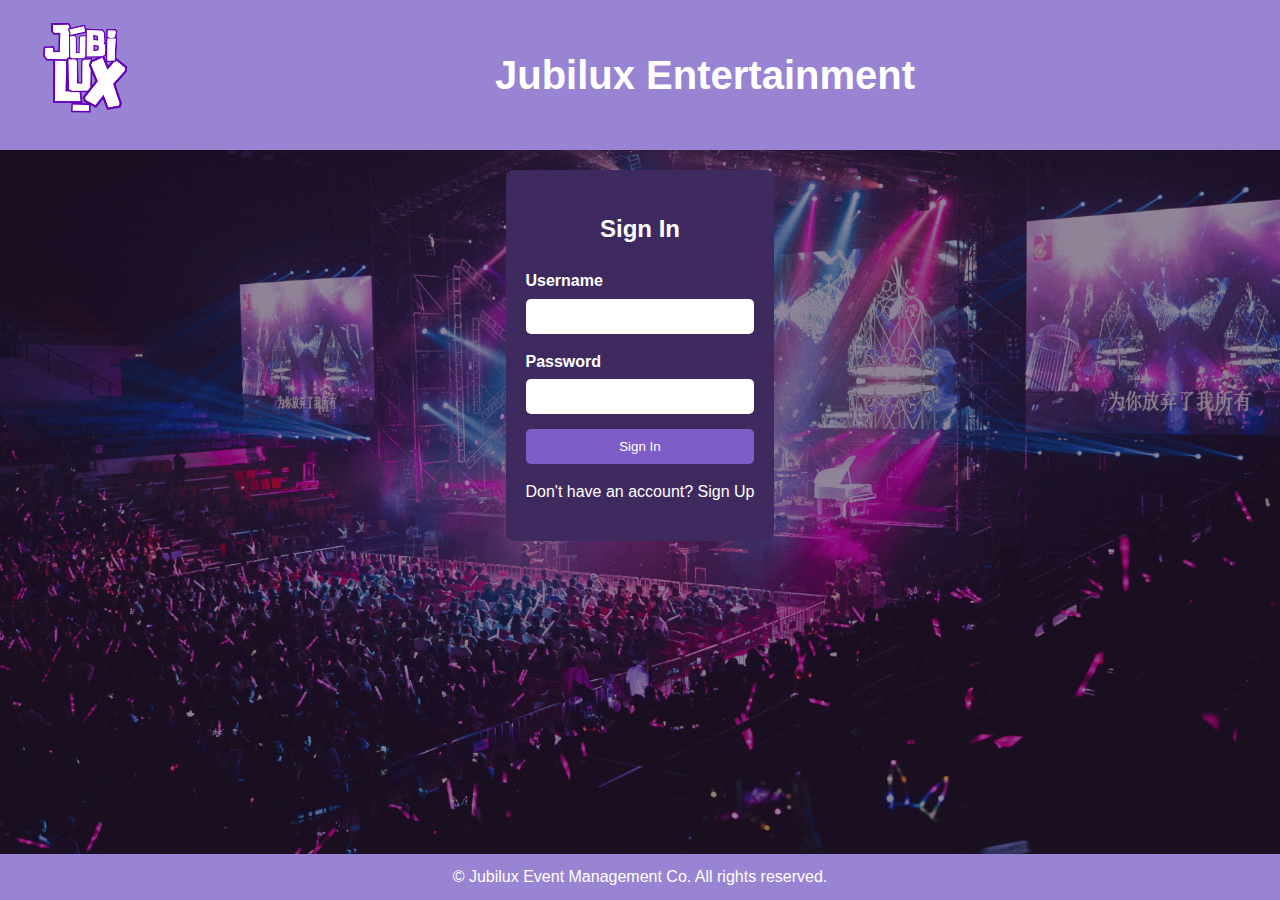
<file: signin.html>
<!DOCTYPE html>
<html lang="en">
<head>
    <meta charset="UTF-8">
    <title>Sign In - Jubilux Event Management</title>
    <link rel="stylesheet" href="index.css">
    <style>
        body, html {
            margin: 0;
            padding: 0;
            height: 100%;
            display: flex;
            flex-direction: column;
        }

        .background {
            background-image: url('images/signupbg.jpg'); 
            background-size: cover;
            background-position: center;
            position: fixed; 
            top: 0;
            left: 0;
            width: 100%;
            height: 100%;
            opacity: 0.5; 
        }

        .signin-container {
            max-width: 550px;
            margin: 20px auto;
            background-color: #3f2a60; 
            padding: 20px;
            border-radius: 8px;
            position: relative; 
            z-index: 1;
        }

        .signin-container h2 {
            text-align: center;
            color: #fff;
        }

        .form-group {
            display: flex;
            flex-direction: column;
            margin-bottom: 15px;
        }

        .form-group label {
            font-weight: bold;
            color: #fff;
        }

        .form-group input {
            padding: 10px;
            border-radius: 5px;
            border: none;
            margin-top: 5px;
        }

        .btn-submit {
            width: 100%;
            padding: 10px;
            background-color: #7f5dc7;
            border: none;
            border-radius: 5px;
            color: white;
            cursor: pointer;
            transition: background-color 0.3s;
        }

        .btn-submit:hover {
            background-color: #9984d4;
        }
        .signupbtn {
            color: #ffffff; 
            transition: text-decoration 0.3s;
        }
        .signupbtn:hover {
            text-decoration: underline;
        }
        .foot {
            text-align: center;
            padding: 10px;
            color: #fff;
            background-color: #9984d4; 
            margin-top: auto; 
        }
    </style>
</head>
<body>
    <div class="background"></div>
    
    <header>
        <a href="index.php">
            <img class="Jubilux-Logo-head" src="images/jubilux logo.png" alt="Jubilux Logo">
        </a>
        <span class="title-home">Jubilux Entertainment</span>
    </header>

    <div class="signin-container">
        <h2>Sign In</h2>
        <form action="signin.php" method="POST">
            <div class="form-group">
                <label for="username">Username</label>
                <input type="text" id="username" name="username" required>
            </div>
            <div class="form-group">
                <label for="password">Password</label>
                <input type="password" id="password" name="password" required>
            </div>
            <button type="submit" class="btn-submit">Sign In</button>
        </form>
        <p style="color: #fff; text-align: center; margin-top: 15px;">
            Don't have an account? <a href="signup.html" class="signupbtn">Sign Up</a>
        </p>
    </div>

    <footer class="foot">
        &copy; Jubilux Event Management Co. All rights reserved.
    </footer>

    <script src="signin.js"></script>
</body>
</html>
</file>
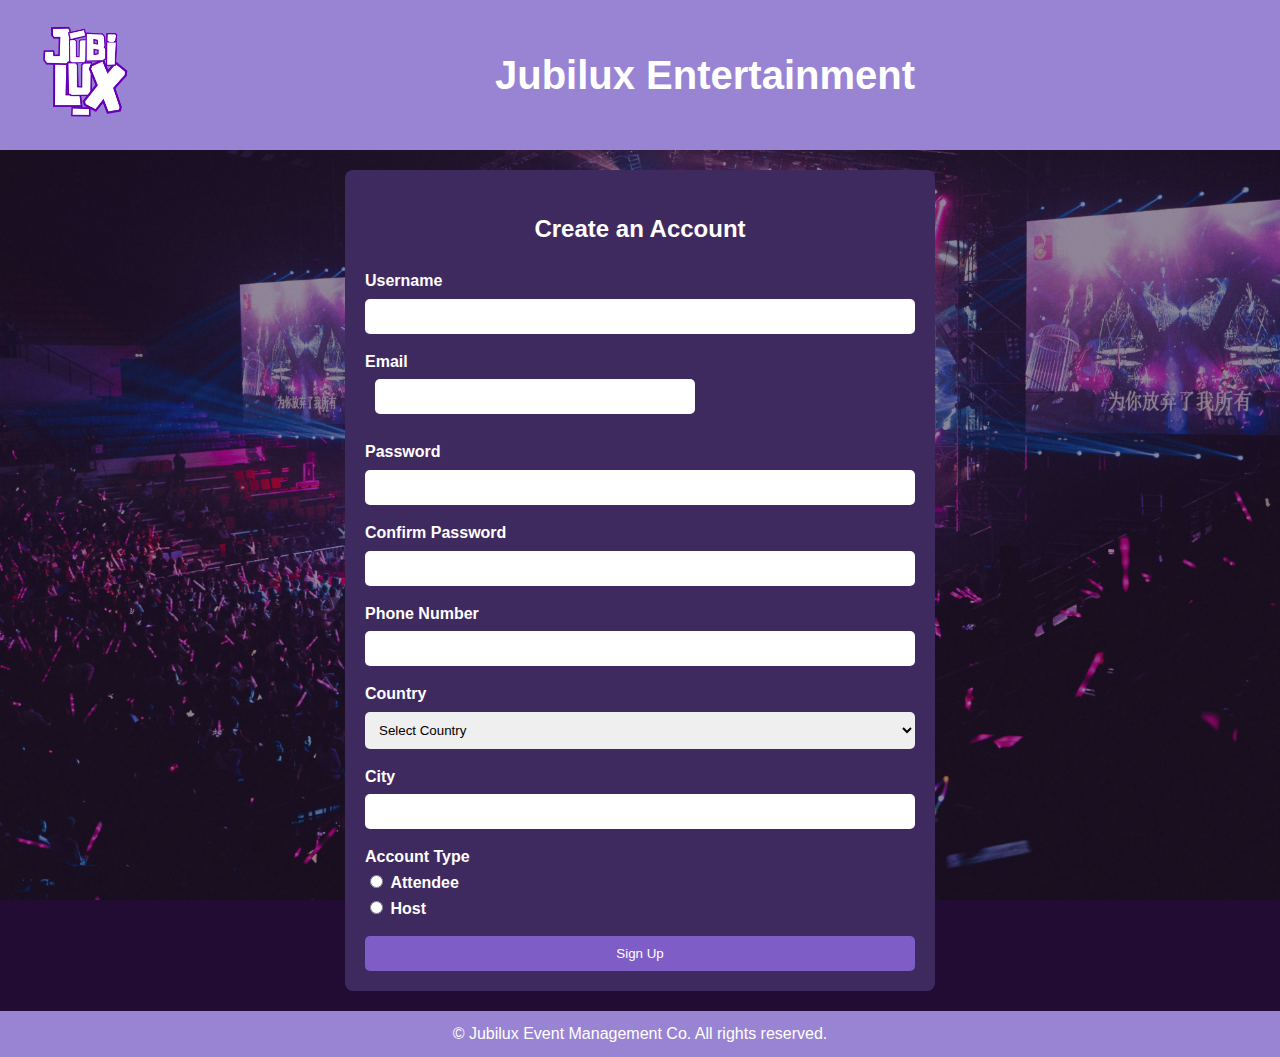
<file: signup.html>
<!DOCTYPE html>
<html lang="en">
<head>
    <meta charset="UTF-8">
    <title>Jubilux-Signup</title>
    <link rel="stylesheet" href="index.css">
    <script src="signup.js"></script>
    <script>
        function toggleFields() {
            const attendeeFields = document.querySelector('.attendee-fields');
            const hostFields = document.querySelector('.host-fields');
            if (document.getElementById('user_type_attendee').checked) {
                attendeeFields.style.display = 'block';
                hostFields.style.display = 'none';
            } else if (document.getElementById('user_type_host').checked) {
                attendeeFields.style.display = 'none';
                hostFields.style.display = 'block';
            } else {
                attendeeFields.style.display = 'none';
                hostFields.style.display = 'none';
            }
        }
    </script>
    <style>
        body, html {
            margin: 0;
            padding: 0;
            height: 100%;
        }

        .background {
            background-image: url('images/signupbg.jpg'); 
            background-size: cover;
            background-position: center;
            position: fixed; 
            top: 0;
            left: 0;
            width: 100%;
            height: 100%;
            opacity: 0.5; 
        }

        .signup-container {
            max-width: 550px;
            margin: 20px auto;
            background-color: #3f2a60; 
            padding: 20px;
            border-radius: 8px;
            position: relative; 
        }

        .signup-container h2 {
            text-align: center;
            color: #fff;
        }

        .form-group {
            display: flex;
            flex-direction: column;
            margin-bottom: 15px;
        }

        .form-group label {
            font-weight: bold;
            color: #fff;
        }

        .form-group input, 
        .form-group select {
            padding: 10px;
            border-radius: 5px;
            border: none;
            margin-top: 5px;
        }

        .btn-submit {
            width: 100%;
            padding: 10px;
            background-color: #7f5dc7;
            border: none;
            border-radius: 5px;
            color: white;
            cursor: pointer;
            transition: background-color 0.3s;
        }

        .btn-submit:hover {
            background-color: #9984d4;
        }

        .host-fields, .attendee-fields {
            display: none;
        }
    </style>
</head>
<body>
    <div class="background"></div> 
    <header>
        <img class="Jubilux-Logo-head" src="images/jubilux logo.png" alt="Jubilux Logo">
        <span class="title-home">Jubilux Entertainment</span>
    </header>

    <div class="signup-container">
        <h2>Create an Account</h2>
        <form id="signupForm" action="signup.php" method="POST" onsubmit="return validateForm()">
            <div class="form-group">
                <label for="username">Username</label>
                <input type="text" id="username" name="username" required>
            </div>
            <div class="form-group">
                <label for="email">Email</label>
                <input type="email" id="email" name="email" required>
            </div>
            <div class="form-group">
                <label for="password">Password</label>
                <input type="password" id="password" name="password" required>
                <div id="passwordError" class="error-message"></div>
            </div>
            <div class="form-group">
                <label for="confirmPassword">Confirm Password</label>
                <input type="password" id="confirmPassword" name="confirmPassword" required>
                <div id="confirmPasswordError" class="error-message"></div>
            </div>
            <div class="form-group">
                <label for="phone_number">Phone Number</label>
                <input type="text" id="phone_number" name="phone_number">
            </div>
            <div class="form-group">
                <label for="country">Country</label>
                <select id="country" name="country" required>
                    <option value="">Select Country</option>
                    <option value="Argentina">Argentina</option>
                    <option value="Australia">Australia</option>
                    <option value="Brazil">Brazil</option>
                    <option value="Canada">Canada</option>
                    <option value="China">China</option>
                    <option value="France">France</option>
                    <option value="Germany">Germany</option>
                    <option value="India">India</option>
                    <option value="Indonesia">Indonesia</option>
                    <option value="Italy">Italy</option>
                    <option value="Japan">Japan</option>
                    <option value="Mexico">Mexico</option>
                    <option value="Russia">Russia</option>
                    <option value="Saudi Arabia">Saudi Arabia</option>
                    <option value="South Africa">South Africa</option>
                    <option value="South Korea">South Korea</option>
                    <option value="Turkey">Turkey</option>
                    <option value="United Kingdom">United Kingdom</option>
                    <option value="United States">United States</option>
                    <option value="European Union">European Union</option>
                </select>
            </div>
            <div class="form-group">
                <label for="city">City</label>
                <input type="text" id="city" name="city">
            </div>
            <div class="form-group">
                <label>Account Type</label>
                <div>
                    <input type="radio" id="user_type_attendee" name="user_type" value="attendee" required onchange="toggleFields()">
                    <label for="user_type_attendee">Attendee</label>
                </div>
                <div>
                    <input type="radio" id="user_type_host" name="user_type" value="host" required onchange="toggleFields()">
                    <label for="user_type_host">Host</label>
                </div>
            </div>
            <div class="attendee-fields">
                <div class="form-group">
                    <label>Interests</label>
                    <div>
                        <input type="checkbox" id="interest_music" name="interest[]" value="Music">
                        <label for="interest_music">Music</label>
                    </div>
                    <div>
                        <input type="checkbox" id="interest_art" name="interest[]" value="Art">
                        <label for="interest_art">Art</label>
                    </div>
                    <div>
                        <input type="checkbox" id="interest_tech" name="interest[]" value="Technology">
                        <label for="interest_tech">Technology</label>
                    </div>
                    <div>
                        <input type="checkbox" id="interest_food" name="interest[]" value="Food">
                        <label for="interest_food">Food</label>
                    </div>
                    <div>
                        <input type="checkbox" id="interest_sports" name="interest[]" value="Sports">
                        <label for="interest_sports">Sports</label>
                    </div>
                </div>
            </div>
            <div class="host-fields">
                <div class="form-group">
                    <label for="organization_name">Organization Name</label>
                    <input type="text" id="organization_name" name="organization_name">
                </div>
                <div class="form-group">
                    <label for="role_in_organization">Role in Organization</label>
                    <input type="text" id="role_in_organization" name="role_in_organization">
                </div>
                <div class="form-group">
                    <label for="event_specialization">Event Specialization</label>
                    <input type="text" id="event_specialization" name="event_specialization">
                </div>
            </div>
            <button type="submit" class="btn-submit">Sign Up</button>
        </form>
    </div>

    <footer>
        &copy; Jubilux Event Management Co. All rights reserved.
    </footer>
</body>
</html>
</file>
<file: index.css>
body {
            font-family: Arial, sans-serif;
            line-height: 1.6;
            margin: 0;
            padding: 0;
            background-color: #230c33;
            color: white;
        }

        header {
            background-color: #9984d4;
            height: 150px;
            display: flex;
            align-items: center;
            justify-content: space-between;
            padding: 0 20px;
            position: relative;
        }

        .Jubilux-Logo-head {
            width: 130px;
        }

        .title-home {
            font-weight: bold;
            font-size: 40px;
            text-align: center;
            flex: 1;
        }

        .btn {
            margin-left: 10px;
            padding: 20px 35px;
            font-size: large;
            background-color: #7f5dc7;
            border: none;
            border-radius: 5px;
            color: white;
            cursor: pointer;
            transition: background-color 0.3s;
        }

        .btn:hover {
            background-color: #9984d4;
        }

        .image-container {
            display: flex;
            overflow: hidden;
            white-space: nowrap;
            width: 100%;
            position: relative;
        }

        .images {
            display: inline-block;
            object-fit: fill;
            padding: 0;
            margin-right: 20px;
        }
        .images:hover {
            box-shadow: 5px 5px 5px #caa8f5;
        }

        section {
            padding: 20px;
            margin: 10px;
            background-color: #3f2a60;
            border-radius: 8px;
        }

        h2 {
            text-align: center;
        }

        .flex-container {
            display: flex;
            justify-content: space-around;
            flex-wrap: wrap;
        }
        
        .card {
            background: #fff;
            padding: 20px;
            margin: 10px;
            border-radius: 8px;
            color: black;
            width: 300px;
            text-align: center;
        }

        .testimonial {
            border-left: 4px solid #9984d4;
            padding: 10px;
            width: 300px;
            margin: 10px;
        }

        input[type="email"] {
            padding: 10px;
            margin: 10px;
            width: 300px;
        }

        footer {
            background-color: #9984d4;
            text-align: center;
            padding: 10px 0;
            position: relative;
        }

        a {
            color: #7f5dc7;
            text-decoration: none;
        }
</file>
